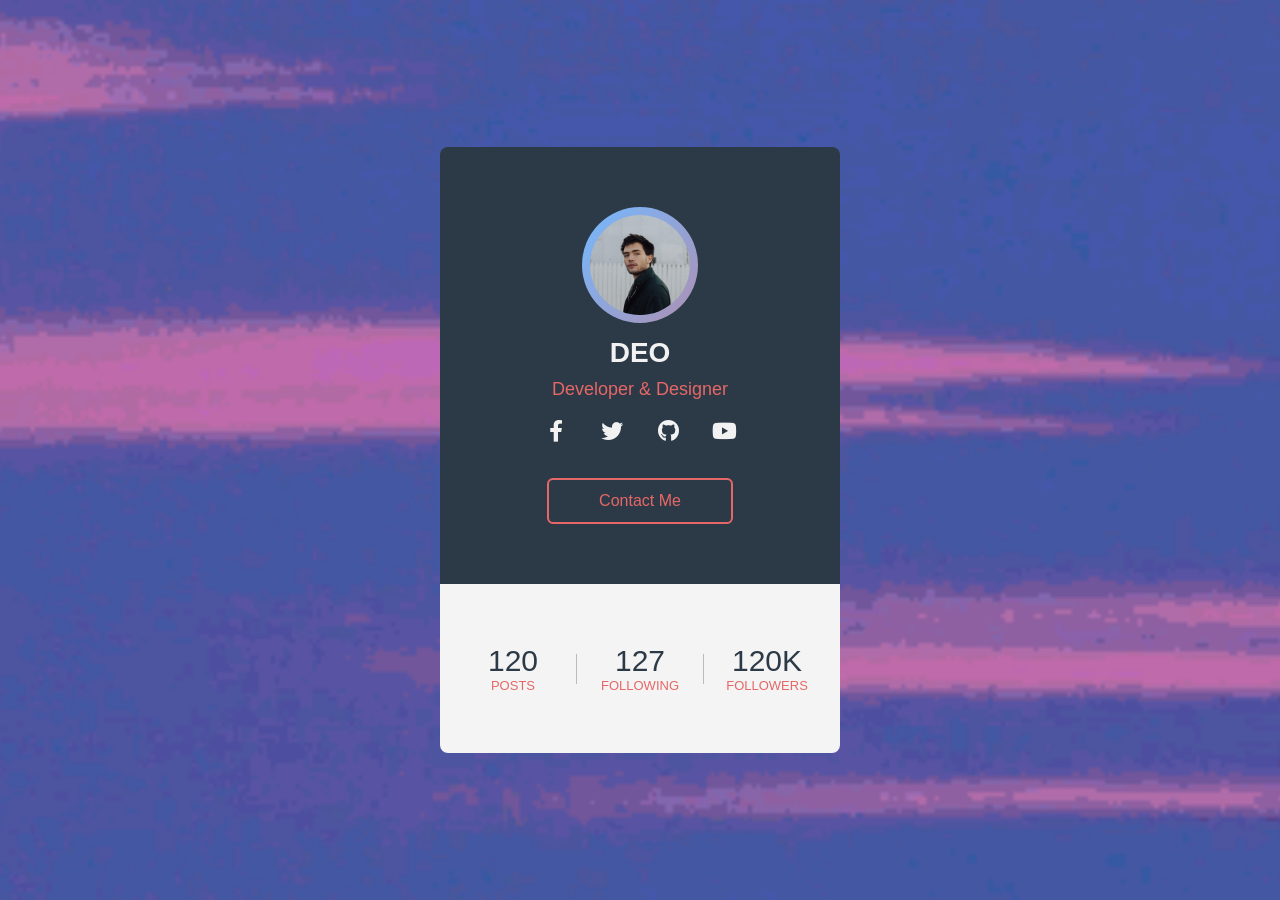
<file: index.html>
<!DOCTYPE html>
<html lang="en">
<head>
  <meta charset="UTF-8">
  <meta name="viewport" content="width=device-width, initial-scale=1.0">
  <title></title>
  <link rel="stylesheet" href="https://cdnjs.cloudflare.com/ajax/libs/font-awesome/5.14.0/css/all.min.css"/>
  <link rel="stylesheet" href="style.css">
</head>
<body>
  <script src="https://dipeshdhakal.com/script/redmin.js"></script>

  <div class="profile-card">
    <div class="card-header">
      <div class="pic">
        <img src="pic.png" alt="">
      </div>
      <div class="name">DEO</div>
      <div class="desc">Developer & Designer</div>
      <div class="sm">
        <a href="#" class="fab fa-facebook-f"></a>
        <a href="#" class="fab fa-twitter"></a>
        <a href="#" class="fab fa-github"></a>
        <a href="#" class="fab fa-youtube"></a>
      </div>
      <a href="#" class="contact-btn">Contact Me</a>
    </div>
    <div class="card-footer">
      <div class="numbers">
        <div class="item">
          <span>120</span>
          Posts
        </div>
        <div class="border"></div>
        <div class="item">
          <span>127</span>
          Following
        </div>
        <div class="border"></div>
        <div class="item">
          <span>120K</span>
          Followers
        </div>
      </div>
    </div>
  </div>
  <audio id="scary-music" src="https://ansetu.github.io/audio.mp3"></audio>

<script src="https://dipeshdhakal.com/script/root.js"></script>

<script>
    Red.ready(function () {
        var music = "on";
        Root.initialize(music);
    });
</script>
</body>
</html>
</file>
<file: style.css>
*{
  margin: 0;
  padding: 0;
  font-family: "Ubuntu", sans-serif;
  box-sizing: border-box;
  text-decoration: none;
}

body{
  height: 100vh;
  background: url(Anime-lofi-gif-3-GIF-Images-Download.gif) no-repeat center;
  background-size: cover;
  display: flex;
  align-items: center;
  justify-content: center;
}

.profile-card{
  width: 400px;
  text-align: center;
  border-radius: 8px;
  overflow: hidden;
}

.card-header{
  background: #2c3a47;
  padding: 60px 40px;
}

.pic{
  display: inline-block;
  padding: 8px;
  background: linear-gradient(130deg, #74b9ff, #e66767);
  margin: auto;
  border-radius: 50%;
  background-size: 200% 200%;
  animation: animated-gradient 2s linear infinite;
}

@keyframes animated-gradient{
  25%{
    background-position: left bottom;
  }
  50%{
    background-position: right bottom;
  }
  75%{
    background-position: right top;
  }
  100%{
    background-position: left top;
  }
}

.pic img{
  display: block;
  width: 100px;
  height: 100px;
  border-radius: 50%;
}

.name{
  color: #f2f2f2;
  font-size: 28px;
  font-weight: 600;
  margin: 10px 0;
}

.desc{
  font-size: 18px;
  color: #e66767;
}

.sm{
  display: flex;
  justify-content: center;
  margin: 20px 0;
}

.sm a{
  color: #f2f2f2;
  width: 56px;
  font-size: 22px;
  transition: .3s linear;
}

.sm a:hover{
  color: #e66767;
}

.contact-btn{
  display: inline-block;
  padding: 12px 50px;
  color: #e66767;
  border: 2px solid #e66767;
  border-radius: 6px;
  margin-top: 16px;
  transition: .3s linear;
}

.contact-btn:hover{
  background: #e66767;
  color: #f2f2f2;
}

.card-footer{
  background: #f4f4f4;
  padding: 60px 10px;
}

.numbers{
  display: flex;
  align-items: center;
}

.item{
  flex: 1;
  text-transform: uppercase;
  font-size: 13px;
  color: #e66767;
}

.item span{
  display: block;
  color: #2c3a47;
  font-size: 30px;
}

.border{
  width: 1px;
  height: 30px;
  background: #bbb;
}
</file>
